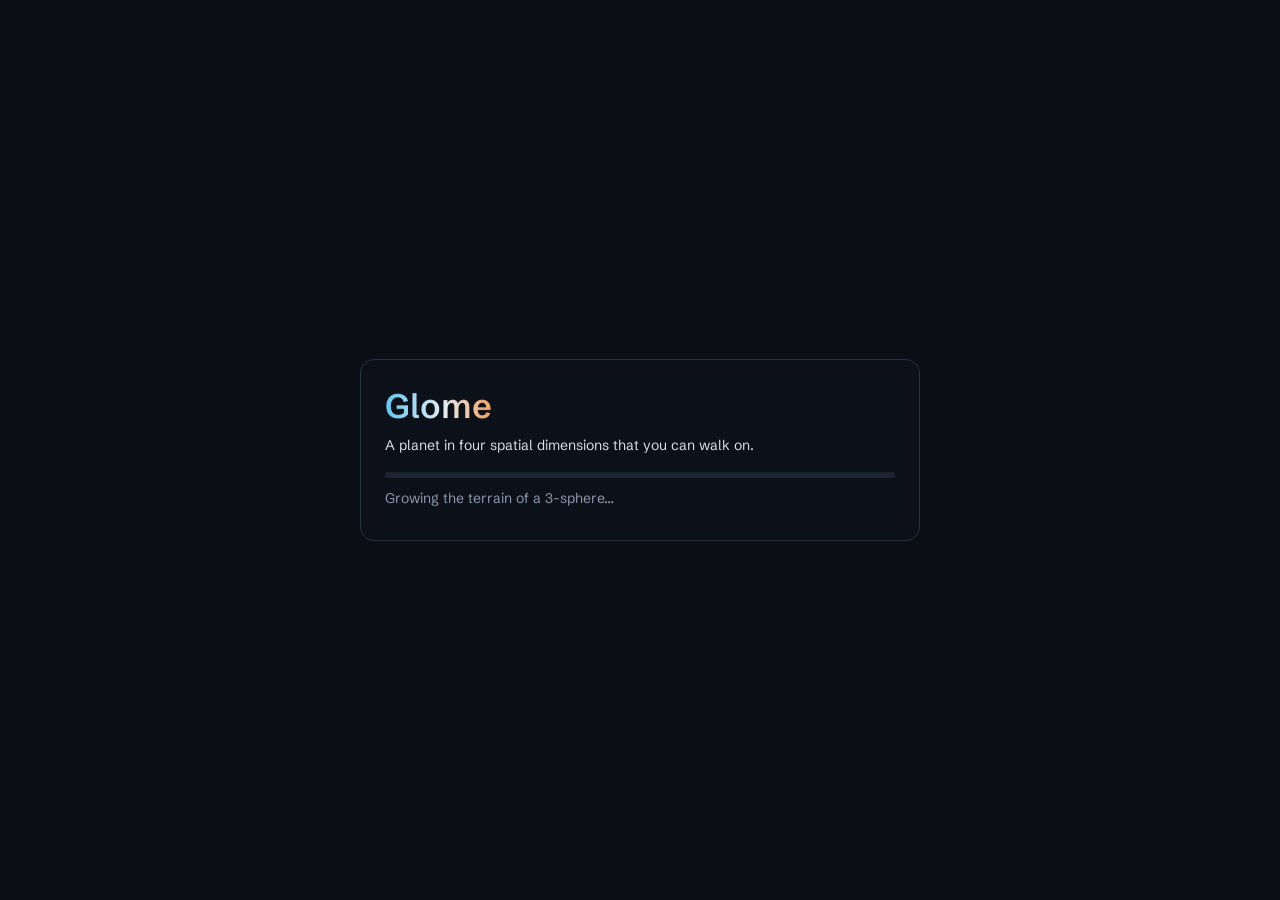
<file: index.html>
<!doctype html>
<html lang="en">
<head>
<meta charset="utf-8">
<meta name="viewport" content="width=device-width, initial-scale=1">
<title>Glome — a walkable 4D world</title>
<meta name="description" content="A planet in four spatial dimensions you can walk on. Real 4D ray-traced geometry, lighting and shadows.">
<link rel="preconnect" href="https://fonts.googleapis.com">
<link rel="preconnect" href="https://fonts.gstatic.com" crossorigin>
<link rel="stylesheet" href="https://fonts.googleapis.com/css2?family=IBM+Plex+Mono:wght@400;500&family=Schibsted+Grotesk:wght@400;500;600&display=swap">
<link rel="stylesheet" href="style.css">
</head>
<body>
<canvas id="view"></canvas>
<canvas id="overlay"></canvas>
<div class="fade" id="fade"></div>

<div class="hud" id="hud" hidden>
  <div class="title"><span class="w">Glome</span> <span id="mode">Slice view</span></div>
  <div id="where"></div>
  <div id="alt"></div>
  <div id="sun"></div>
  <div class="dim"><span id="fps"></span></div>
</div>

<div class="hint" id="hint" hidden>Click to look around · <kbd>Q</kbd> <kbd>E</kbd> step through ana · <kbd>Tab</kbd> big radar · <kbd>H</kbd> help</div>

<section class="panel help" id="help" hidden>
  <h2>Moving in four dimensions</h2>
  <dl>
    <dt><kbd>W</kbd><kbd>A</kbd><kbd>S</kbd><kbd>D</kbd> <kbd>Q</kbd> <kbd>E</kbd></dt><dd>walk forward, left, back, right · step kata / ana, the third direction along the ground</dd>
    <dt><kbd>Space</kbd> <kbd>Shift</kbd></dt><dd>jump, or climb a boulder or a big block you are walking into · run</dd>
    <dt>mouse</dt><dd>turn left and right, look up and down</dd>
    <dt>right-drag or <kbd>Alt</kbd>+mouse · <kbd>Z</kbd> <kbd>C</kbd></dt><dd>turn toward ana or kata (and twist) · the same from the keyboard</dd>
    <dt><kbd>F</kbd> · hold <kbd>F</kbd></dt><dd>pick up or drop what you look at · show where it would come to rest, release to set it down there</dd>
    <dt>hold <kbd>R</kbd> + mouse</dt><dd>turn over what you hold, in your hands: up and down tips it forward or back, left and right rolls it; with the right button too, up and down tips it toward ana, left and right turns it through ana. Let go of <kbd>R</kbd> and it settles to the nearest quarter turn</dd>
    <dt>hold the mouse · <kbd>G</kbd></dt><dd>wind up and throw what you hold · put the impulse stone you hold in your pouch, or take one out</dd>
  </dl>
  <h2>The radar</h2>
  <dl>
    <dt><kbd>Tab</kbd> · wheel or <kbd>−</kbd> <kbd>=</kbd></dt><dd>big or small · zoom from 25 m out to the whole planet</dd>
    <dt><kbd>M</kbd> <kbd>P</kbd></dt><dd>turn with you or keep to the compass · pin it here and watch yourself move through it</dd>
    <dt><kbd>1</kbd>–<kbd>9</kbd> · <kbd>L</kbd></dt><dd>switch its layers (things to carry; places: the cave, ruins, the launcher, boats; creatures, water, mountains, height shells, summits, boulders, your trail) · show the legend, where a click switches them too</dd>
    <dt><kbd>K</kbd> · arrows</dt><dd>hide it · spin it to see from another side</dd>
    <dt><kbd>Esc</kbd>, then mouse</dt><dd>drag to spin · hover anything to see what it is · click to turn and face it</dd>
    <dt><kbd>,</kbd> <kbd>.</kbd></dt><dd>time slower, faster: 1, 2, 5 or 10 times (for long flights and the tides)</dd>
    <dt>hold <kbd>B</kbd></dt><dd>in flight, after a minute and not on your way to the other planet: back to the pad you launched from</dd>
    <dt><kbd>U</kbd></dt><dd>nothing over the view, for taking pictures (again to bring it back)</dd>
    <dt>gamepad</dt><dd>left stick walk · right stick look (holding LT: toward ana, and twist) · LB RB kata, ana · A jump · left stick in: run · X take, drop (hold: set down) · RT throw · Y pouch (put the stone you hold in, or take one out) · right stick in, holding something: the right stick turns it over in your hands (holding LT: through ana), in again to look · B big radar · Start help · on the launcher's pad, the d-pad: left and right pick a lever, up and down move it</dd>
  </dl>
  <h2>What you are seeing</h2>
  <p><b>Slice view</b> is the 3D cross-section of the 4D world through your eyes, the way a 3D visitor would see it. Turning toward ana sweeps the slice through the landscape. Lighting and shadows are computed in full 4D, so hills beside you in ana, outside the slice, still cast shadows into it.</p>
  <p><b>Radar.</b> The ground of a 4D world is three-dimensional, so its minimap is a ball, with you at the centre. The disc through the middle is exactly the ground your slice shows (the bright wedge is what is on screen); above the disc is ana, below is kata. It starts with the way's goal (the bright diamond), the things you can carry (accent squares, filled where your slice cuts them; a cache is three small squares), places (the cave's mouth, the ruins, the launcher and the boats) and your trail of the last two minutes; the keys 1–9 add the rest. Each mark stands on a stalk to the disc: up toward ana (orange), down toward kata (blue); the shorter its stalk, the nearer it lies to your slice. Big (<kbd>Tab</kbd>), it adds its scale, the compass and the sun's height. With solid mountains on, ground above 24 m floats in the ball, and on the disc orange marks mountains lying toward ana from that spot and blue toward kata; with water on, blue haze is water. The dot in the middle of your view and the ring on the disc are the same point.</p>
  <p><b>The whole planet.</b> Zoom all the way out and the ball holds the entire planet: its whole outer surface is a single point, your antipode, 785 m away by any straight walk. <kbd>P</kbd> pins the ball where you stand; walk and you move through it as a dot, and your slice becomes a curved sheet, a great 2-sphere through you and your antipode.</p>
  <p><b>Compass.</b> Unlike Earth, a 3-sphere can carry a compass with no poles: three perpendicular directions (i, j, k, after the quaternion units) defined everywhere. Walking straight keeps your compass heading fixed but slowly rolls the other two around it, once per lap of the planet.</p>
  <p><b>Boulders</b> are 4D balls. Your slice cuts each in an ordinary sphere whose size depends on how far its centre lies toward ana or kata, so as you turn they swell out of nothing, shrink and vanish. The radar's boulder layer (<kbd>8</kbd>) shows them all and rings the ones your slice cuts. They are solid, with friction: push into one and you stop; hold <kbd>Space</kbd> and you climb its surface (which can carry you toward its centre in ana).</p>
  <p><b>Plants.</b> Bushes, flowering shrubs, cushions of flowers, tufts of grass and young conifers cover the ground near you, grown afresh as you walk and the same every time you come back. They are made of what a 4D slice can cut, balls of leaves and cones of grass, so as you turn through ana they come and go like everything else. You walk through them.</p>
  <p><b>Trees and rocks.</b> A tree is a 4D tree: its trunk and boughs spread in all three directions of the ground, so your slice usually cuts it in floating pieces of crown and branch, and only near its trunk does it join up. A conifer's needles are a 4D cone; through its axis your slice shows a cone, off it a dome that shrinks as you turn. Rocks are 4D solids: slabs and blocks (tesseracts), crystals (16-cells and 24-cells), smooth stones (duocylinders). Turn through ana and watch their slices change shape. They are solid; hold <kbd>Space</kbd> against a big one to climb it.</p>
  <p><b>Ruins, cairns, caches.</b> Someone built here for four dimensions: a ring of pillars stands on a sphere round its centre, so your slice cuts it in a circle of pillars, and a different one as you turn; a room's walls are 3D cells. Caches hold things to carry and impulse stones. Lines of cairns lead away from where you arrive.</p>
  <p><b>Things</b> are 4D too: balls (glomes) and tesseracts, which tumble by turning in two planes at once, so a thrown tesseract's slice keeps changing shape: cubes, prisms, hexagons. What you hold turns with you: carry a thing, turn through ana, set it down, turn back, and it is its own mirror image. It keeps its weight in your hands: heavy things come up slowly and swing when you turn, and what you carry knocks into what it meets. Impulse stones: take one, and <kbd>G</kbd> puts it in your pouch (it holds nine) or takes one out; the ruins and cairns grow new ones on their pedestals, a few minutes after the last was taken. Throw one and you recoil (momentum is conserved), which is how you steer where there is nothing to push against. Lanterns light a small, sharp pool: in four dimensions light fades as 1/r³.</p>
  <p><b>Space.</b> On the level top of the highest summit stands a launcher: a metal pad, and a barrel on a gimbal beside it. Stand on the pad and the radar becomes a map of the system, with the path the launch would take, and four levers appear beside it: the first turns the barrel round, the second tips it toward ana or kata, the third raises it, the fourth sets the speed (up to 72 m/s, enough to reach the other planet). Free the mouse (<kbd>Esc</kbd>) and drag them, or turn the wheel over one; click the view to look around again. Jump (<kbd>Space</kbd>) and it throws you the way the barrel points. In flight the map shows your path ahead; throw impulse stones to change it.</p>
  <p><b>The way.</b> One goal at a time: with your pouch empty, the nearest impulse stone; with a stone in it, the launcher. Or choose your own: free the mouse (<kbd>Esc</kbd>) and click a mark on the radar (a thing, a creature, a ruin, a boat, a summit or any ground), and the column stands over it; click it again to let it go. A column of light stands over it, set into your slice so that you see it whichever way you face; while the goal itself lies off your slice the column is dashed. A diamond in the view marks it, with its distance; beside it a key and a caret say which way to step to reach its slice and how far (<kbd>E</kbd> toward ana, <kbd>Q</kbd> toward kata; close to a stone, in tenths of a metre: it is a 4D ball 18 cm across, and your slice cuts it only within 9 cm of its middle). The key under the dot says what to do there: <kbd>F</kbd> take the stone, <kbd>G</kbd> stow it, <kbd>Space</kbd> jump from the pad. What is fixed in place is the builder's dark stone, its edges faintly lit; what you can carry is pale, and the dot opens with an <kbd>F</kbd> under it when it rests on one.</p>
  <p><b>Creatures.</b> Herds of crabs live all over the dry land, each about its own home (found where you are, the same each time you come back). Each herd is a kind: six legs along the ground's three directions, eight toward a cube's corners, or twelve toward an icosahedron's; small, medium, large or big; tawny, rust, slate or sand; with young among them. A crab near you turns square to your slice and stands in it on some of its legs; step a little through ana and its legs leave your slice while its shell floats. They are not afraid of you: they graze on, and a curious one now and then comes over to look at you, then goes home. They are solid: walk into one and it steps aside; run into one and it runs. The small ones you can pick up (<kbd>F</kbd>); set one down and off it goes. Roll a ball near a herd and the playful ones chase it. Rollers, duocylinders glazed in two colours and rolling by double rotation, roll loops about their homes and chase and knock on a ball you set rolling.</p>
  <p><b>The lighthouse.</b> On a headland stands a tower with a lamp that flashes twice every eight seconds. The planet's copies round the hoop are this planet, so its light flashes on each of them too: look along the hoop with your slice through the lamp and the whole row flashes. (Light reaches you only along your slice: if you can't see it, step through ana.)</p>
  <p><b>The other planet.</b> Planet B is a crystal, a 120-cell you can walk on. Marks show its console and its return pad. The console's screen holds the universe with itself in it; its dials change the laws.</p>
  <p><b>Water.</b> You can't swim. Wade in up to your chest; any deeper and you are back where you stepped in. Things float by the 4-volume they displace; a raft carries you, and you can climb onto it from the water.</p>
  <p>The ground is a 3-sphere: walk straight in any direction and you come back to where you started, about 1.6 km later. The planet spins in two planes at once, so there are no poles and the days never repeat.</p>
  <h2>Settings</h2>
  <div class="settings">
    <label for="set-sens">mouse</label><input type="range" id="set-sens" min="-1.4" max="1.4" step="0.05">
    <label for="set-sound">sound</label><input type="range" id="set-sound" min="0" max="1" step="0.05">
    <label for="set-music">music</label><input type="range" id="set-music" min="0" max="1" step="0.05">
    <label for="set-fov">view</label><input type="range" id="set-fov" min="60" max="100" step="1" title="field of view, top to bottom">
    <label for="set-invert">invert</label><input type="checkbox" id="set-invert" title="mouse up looks down">
    <label for="set-quality">quality</label><select id="set-quality"><option value="low">low</option><option value="medium">medium</option><option value="high">high</option></select>
  </div>
  <h2>Your world</h2>
  <p class="dim">It is saved in this browser as you go. Export it to a file to keep a copy or move it to another browser.</p>
  <div class="buttons"><button id="w-export">Export .hoop file</button><button id="w-import">Import…</button><button id="w-new">New world</button><input type="file" id="w-file" accept=".hoop,application/json" hidden></div>
  <p id="w-msg" class="dim"></p>
  <h2>Credits</h2>
  <p class="dim">Music: J. S. Bach, played by Kimiko Ishizaka (<i>The Open Goldberg Variations</i>, <i>The Open Well-Tempered Clavier</i>), dedicated to the public domain (CC0). Every sound is synthesised in code. Made by bengreff. MIT licence; the source is on <a href="https://github.com/bengreff/glome">GitHub</a>.</p>
</section>

<section class="panel console" id="console" hidden>
  <div class="dials">
    <label title="the strength of gravity">G</label><input type="range" id="dial-g" min="0" max="3" step="0.01">
    <label title="the law of gravity: 1/r³ (four dimensions) or 1/r² (three)">1/r³ <input type="checkbox" id="dial-law"> 1/r²</label><span></span>
    <label title="the length of the hoop">L</label><input type="range" id="dial-l" min="300" max="2400" step="10">
    <label title="the rate of time">t</label><input type="range" id="dial-time" min="0" max="4" step="0.01">
    <label title="the length of a day">☀</label><input type="range" id="dial-day" min="30" max="1200" step="5">
    <label title="your jump">↑</label><input type="range" id="dial-jump" min="1" max="30" step="0.1">
    <label title="your speed">→</label><input type="range" id="dial-speed" min="1" max="40" step="0.1">
    <label title="impulse stones without end">∞ <input type="checkbox" id="dial-inf"></label><label title="flight">✈ <input type="checkbox" id="dial-fly"></label><label title="tides">≈ <input type="checkbox" id="dial-tide"></label>
  </div>
  <div class="buttons"><button id="dial-pause" title="pause or run time">‖</button><button id="dial-reset" title="the true laws">⟲</button><button id="console-close" title="close">×</button></div>
  <div class="src"><div id="console-files"></div><pre id="console-src"></pre></div>
</section>

<section class="panel loading" id="loading">
  <h1><span class="w">Glome</span></h1>
  <p>A planet in four spatial dimensions that you can walk on.</p>
  <div class="bar"><div id="bar"></div></div>
  <p class="dim" id="load-msg">Growing the terrain of a 3-sphere…</p>
</section>

<section class="panel" id="error" hidden>
  <h2>This world could not start</h2>
  <pre id="error-msg"></pre>
</section>

<script type="importmap">{"imports": {"./js/audio.js": "./js/audio.js?v=20261014195909", "./js/boats.js": "./js/boats.js?v=20261014195909", "./js/bodies.js": "./js/bodies.js?v=20261014195909", "./js/boulders.js": "./js/boulders.js?v=20261014195909", "./js/console.js": "./js/console.js?v=20261014195909", "./js/cosmos.js": "./js/cosmos.js?v=20261014195909", "./js/creatures.js": "./js/creatures.js?v=20261014195909", "./js/env.js": "./js/env.js?v=20261014195909", "./js/finds.js": "./js/finds.js?v=20261014195909", "./js/flight.js": "./js/flight.js?v=20261014195909", "./js/flora.js": "./js/flora.js?v=20261014195909", "./js/game.js": "./js/game.js?v=20261014195909", "./js/gimbal.js": "./js/gimbal.js?v=20261014195909", "./js/guide.js": "./js/guide.js?v=20261014195909", "./js/hud.js": "./js/hud.js?v=20261014195909", "./js/input.js": "./js/input.js?v=20261014195909", "./js/landforms.js": "./js/landforms.js?v=20261014195909", "./js/launcher.js": "./js/launcher.js?v=20261014195909", "./js/laws.js": "./js/laws.js?v=20261014195909", "./js/levers.js": "./js/levers.js?v=20261014195909", "./js/lighthouse.js": "./js/lighthouse.js?v=20261014195909", "./js/main.js": "./js/main.js?v=20261014195909", "./js/noise.js": "./js/noise.js?v=20261014195909", "./js/nooks.js": "./js/nooks.js?v=20261014195909", "./js/objects.js": "./js/objects.js?v=20261014195909", "./js/planetB.js": "./js/planetB.js?v=20261014195909", "./js/player.js": "./js/player.js?v=20261014195909", "./js/props.js": "./js/props.js?v=20261014195909", "./js/radar.js": "./js/radar.js?v=20261014195909", "./js/render.js": "./js/render.js?v=20261014195909", "./js/rope.js": "./js/rope.js?v=20261014195909", "./js/save.js": "./js/save.js?v=20261014195909", "./js/shaders.js": "./js/shaders.js?v=20261014195909", "./js/so4.js": "./js/so4.js?v=20261014195909", "./js/sounds.js": "./js/sounds.js?v=20261014195909", "./js/spacemap.js": "./js/spacemap.js?v=20261014195909", "./js/terrain-worker.js": "./js/terrain-worker.js?v=20261014195909", "./js/tides.js": "./js/tides.js?v=20261014195909", "./js/tiles.js": "./js/tiles.js?v=20261014195909", "./js/trees.js": "./js/trees.js?v=20261014195909", "./js/world.js": "./js/world.js?v=20261014195909"}}</script>
<script type="module" src="js/main.js?v=20261014195909"></script>
</body>
</html>
</file>
<file: style.css>
:root {
  color-scheme: dark;
  --ground: #0b0e14;
  --panel: rgba(13, 17, 26, 0.86);
  --line: #2a3448;
  --text: #dbe2ec;
  --muted: #8d9ab0;
  --cool: #63c6ef;
  --warm: #f1a35d;
  --ui: "Schibsted Grotesk", system-ui, -apple-system, "Segoe UI", sans-serif;
  --mono: "IBM Plex Mono", ui-monospace, "SF Mono", Menlo, monospace;
}
* { box-sizing: border-box; }
html, body { height: 100%; margin: 0; overflow: hidden; background: var(--ground); color: var(--text); font: 14px/1.45 var(--ui); }
canvas { position: fixed; inset: 0; width: 100%; height: 100%; display: block; }
#view { image-rendering: auto; }
#overlay { pointer-events: none; }
[hidden] { display: none !important; }

.w { background: linear-gradient(90deg, var(--cool), #e6ecf4 55%, var(--warm)); -webkit-background-clip: text; background-clip: text; color: transparent; font-weight: 600; }
.dim { color: var(--muted); }
kbd { font: 500 11.5px var(--mono); border: 1px solid #3a4866; border-bottom-width: 2px; border-radius: 4px; padding: 0 5px; margin-right: 2px; color: var(--text); background: rgba(255, 255, 255, 0.04); }

.hud {
  position: fixed; left: 16px; top: 14px; pointer-events: none;
  font: 12.5px/1.6 var(--mono); color: var(--text);
  text-shadow: 0 1px 2px rgba(0, 0, 0, 0.8);
  font-variant-numeric: tabular-nums;
}
.hud .title { font: 600 16px var(--ui); margin-bottom: 2px; }
.hud .title #mode { font: 500 12px var(--mono); color: var(--muted); margin-left: 6px; }

.hint {
  position: fixed; left: 50%; bottom: 28px; transform: translateX(-50%);
  padding: 8px 14px; border-radius: 999px; background: var(--panel); border: 1px solid var(--line);
  font-size: 13.5px; pointer-events: none;
}

.panel {
  position: fixed; left: 50%; top: 50%; transform: translate(-50%, -50%);
  width: min(560px, calc(100% - 32px)); max-height: calc(100% - 32px); overflow: auto;
  padding: 22px 24px; border-radius: 14px; background: var(--panel); border: 1px solid var(--line);
  backdrop-filter: blur(8px);
}
.panel h1 { font-size: 34px; margin: 0 0 4px; }
.panel h2 { font-size: 13px; letter-spacing: 0.09em; text-transform: uppercase; color: var(--muted); margin: 0 0 10px; }
.panel h2:not(:first-child) { margin-top: 18px; }
.panel p { margin: 0 0 10px; max-width: 62ch; }
.panel pre { white-space: pre-wrap; font: 12px var(--mono); color: #ffb4a8; }
.help { top: auto; bottom: 16px; transform: translateX(-50%); }
.help dl { display: grid; grid-template-columns: auto 1fr; gap: 6px 14px; margin: 0; align-items: baseline; }
.help dt { white-space: nowrap; font: 12px var(--mono); color: var(--muted); }
.help dd { margin: 0; }
.settings { display: grid; grid-template-columns: auto 1fr; gap: 6px 14px; align-items: center; max-width: 360px; }
.settings label { font: 12px var(--mono); color: var(--muted); }
.settings input[type=range] { width: 100%; accent-color: var(--cool); }
.settings input[type=checkbox] { justify-self: start; accent-color: var(--cool); }
.settings select, .buttons button { font: 12.5px var(--ui); color: var(--text); background: rgba(255, 255, 255, 0.05); border: 1px solid #3a4866; border-radius: 6px; padding: 4px 10px; }
.buttons { display: flex; gap: 8px; flex-wrap: wrap; margin: 4px 0 6px; }
.buttons button { cursor: pointer; }
.buttons button:hover { background: rgba(255, 255, 255, 0.1); }
.panel a { color: var(--cool); }
.console { width: min(760px, calc(100% - 32px)); background: rgba(8, 10, 16, 0.92); border-color: #2c5a56; }
.console .dials { display: grid; grid-template-columns: 4em 1fr 4em 1fr; gap: 8px 12px; align-items: center; font: 15px var(--mono); color: #9fe3d8; }
.console .dials input[type=range] { width: 100%; accent-color: #52dcc8; }
.console .dials label { white-space: nowrap; }
.console .src { display: grid; grid-template-columns: 9em 1fr; gap: 10px; margin-top: 12px; height: 46vh; }
.console #console-files { display: flex; flex-direction: column; gap: 3px; overflow: auto; }
.console #console-files button { font: 11.5px var(--mono); text-align: left; background: none; border: 0; color: #9fb6c9; cursor: pointer; padding: 2px 4px; }
.console #console-files button:hover { color: #fff; }
.console pre { margin: 0; overflow: auto; font: 11px/1.45 var(--mono); color: #c9d6e3; background: rgba(255, 255, 255, 0.03); padding: 8px; white-space: pre; }
.fade { position: fixed; inset: 0; background: #000; opacity: 0; pointer-events: none; }
.bar { height: 6px; border-radius: 3px; background: #1d2535; overflow: hidden; margin: 16px 0 10px; }
.bar > div { height: 100%; width: 0; background: linear-gradient(90deg, var(--cool), #e6ecf4, var(--warm)); transition: width 0.15s; }

@media (max-width: 700px) {
  .hud { font-size: 11px; }
}

/* U: nothing over the view, for pictures */
body.bare #hud, body.bare #hint, body.bare #help { display: none !important; }
</file>
